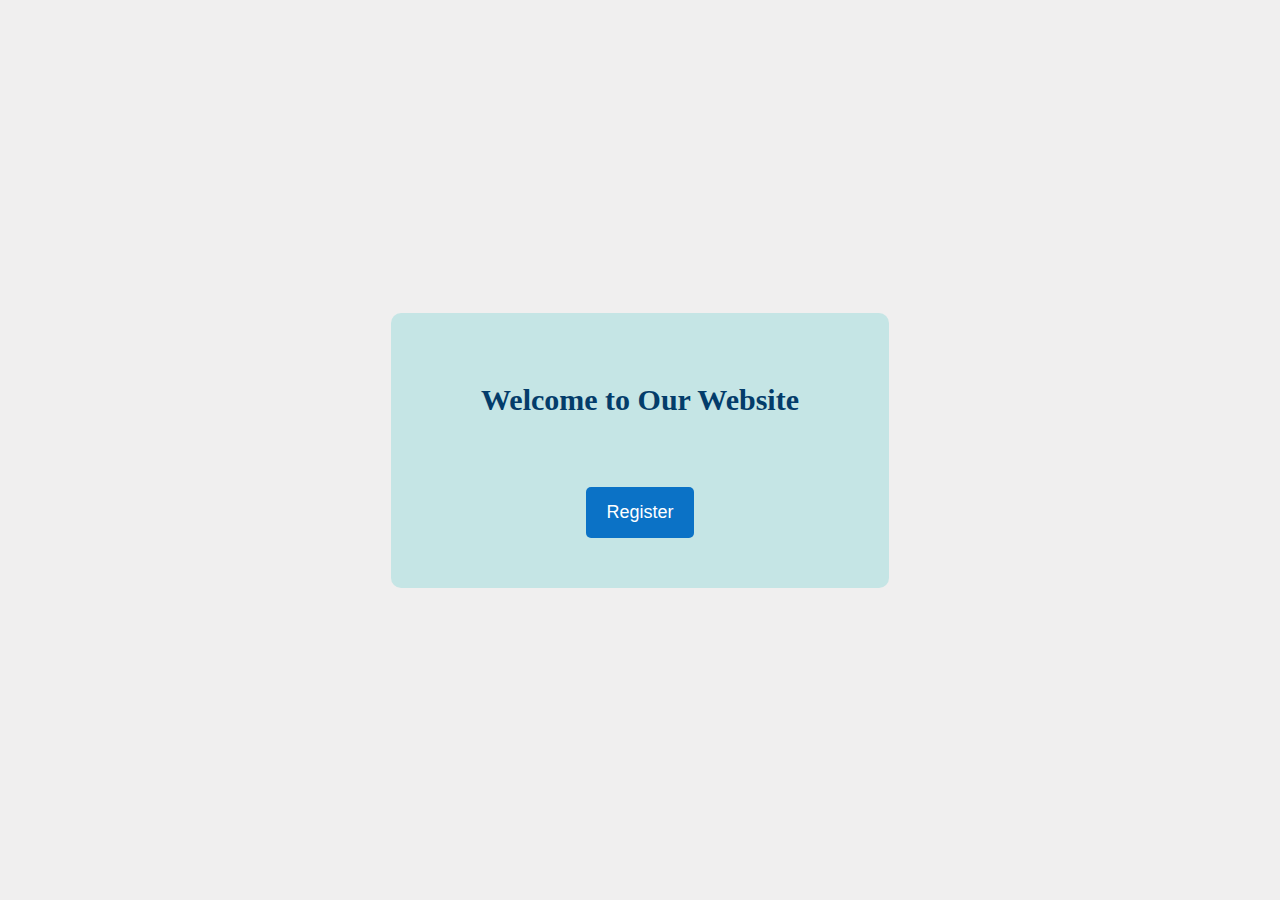
<file: index.html>
<!DOCTYPE html>
<html lang="en">
<head>
    <meta charset="UTF-8">
    <meta name="viewport" content="width=device-width, initial-scale=1.0">
    <title>Welcome Page</title>
    <link rel="stylesheet" href="./style.css">
</head>
<body>
    <div class="container">
        <h1>Welcome to Our Website</h1>
        <button id="registerBtn">Register</button>
    </div>

    <script src="./main.js"></script>
</body>
</html>
</file>
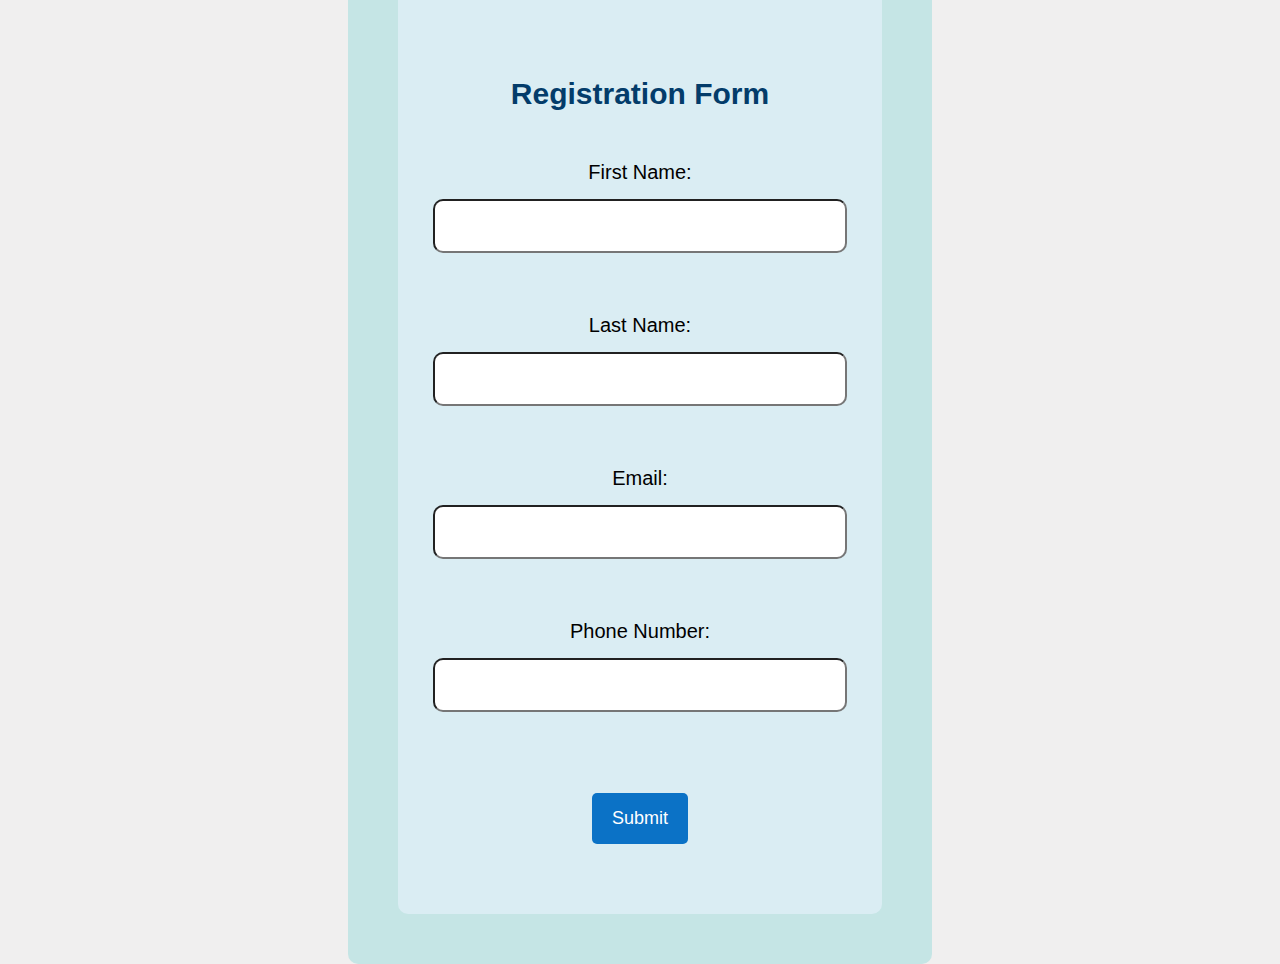
<file: Registration.html>
<!DOCTYPE html>
<html lang="en">
<head>
    <meta charset="UTF-8">
    <meta name="viewport" content="width=device-width, initial-scale=1.0">
    <title>Registration Page</title>
    <link rel="stylesheet" href="./style.css">
</head>
<body>
    <div class="container">
        
        <form id="registrationForm">
            <h1>Registration Form</h1>
            <label for="firstName">First Name:</label>
            <input type="text" id="firstName" required><br><br>
            <label for="lastName">Last Name:</label>
            <input type="text" id="lastName" required><br><br>
            <label for="email">Email:</label>
            <input type="email" id="email" required><br><br>
            <label for="phone">Phone Number:</label>
            <input type="tel" id="phone" required><br><br>
            <button type="submit">Submit</button>
        </form>
    </div>

    <script>
        document.getElementById("registrationForm").addEventListener("submit", function(event) {
            event.preventDefault();

            const firstName = document.getElementById("firstName").value;
            const lastName = document.getElementById("lastName").value;
            const email = document.getElementById("email").value;
            const phone = document.getElementById("phone").value;

            const userData = {
                firstName: firstName,
                lastName: lastName,
                email: email,
                phone: phone
            };

            localStorage.setItem("userData", JSON.stringify(userData));
            window.location.href = "./summary.html";
        });
    </script>
</body>
</html>
</file>
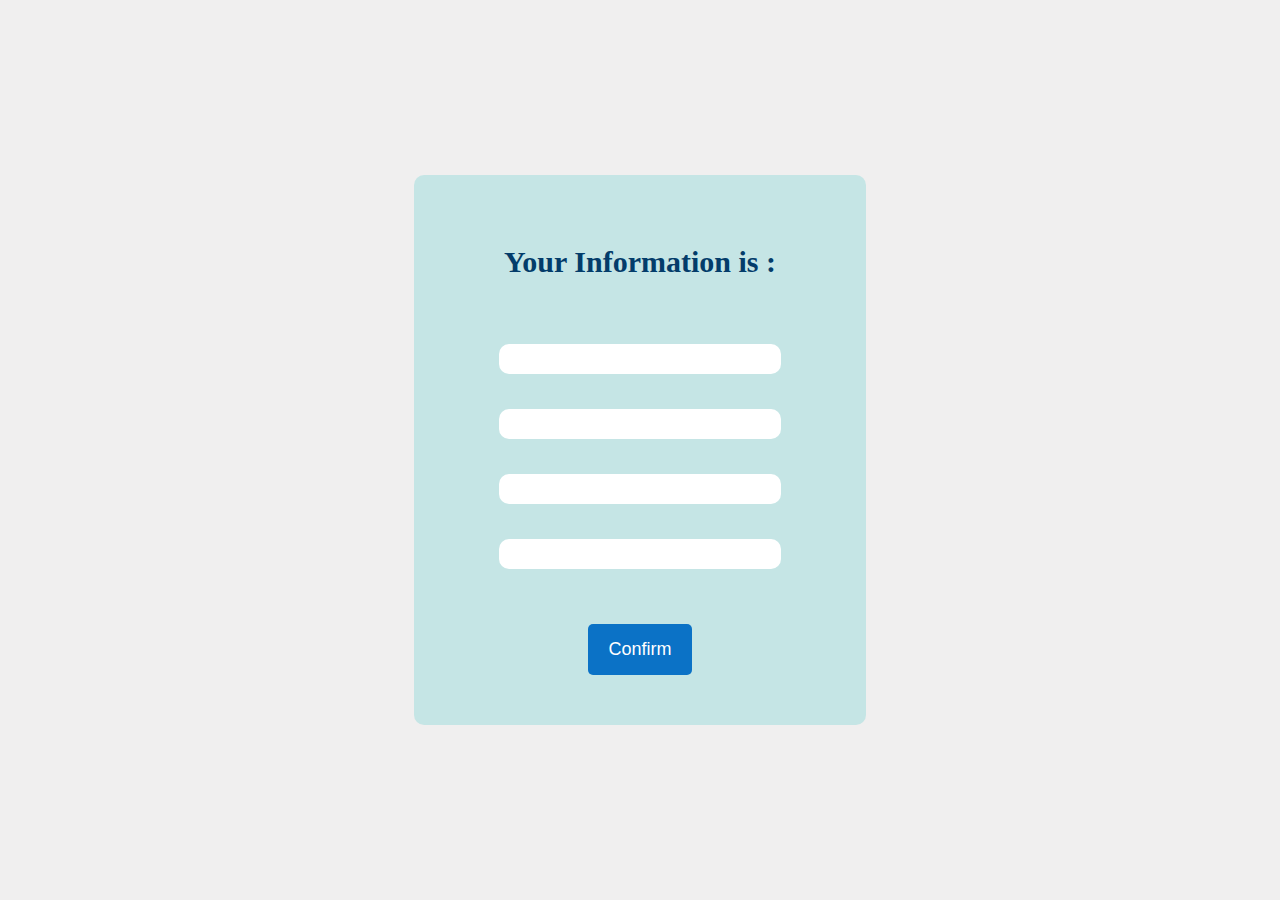
<file: summary.html>
<!DOCTYPE html>
<html lang="en">
<head>
    <meta charset="UTF-8">
    <meta name="viewport" content="width=device-width, initial-scale=1.0">
    <title>Summary Page</title>
    <link rel="stylesheet" href="./style.css">
</head>
<body>
    <div class="container" id="summaryContainer">
        <h1>Your Information is :</h1>
        <p id="firstName"></p>
        <p id="lastName"></p>
        <p id="email"></p>
        <p id="phone"></p>
        <button id="congratulationsBtn">Confirm</button>
    </div>

    <div class="container" id="congratulationsContainer" style="display: none;">
        <h1>Congratulations</h1>
        <button id="backToWelcomeBtn">Back to Welcome Page</button>
    </div>

    <script>
        const userData = JSON.parse(localStorage.getItem("userData"));

        document.getElementById("firstName").textContent = "First Name: " + userData.firstName;
        document.getElementById("lastName").textContent = "Last Name: " + userData.lastName;
        document.getElementById("email").textContent = "Email: " + userData.email;
        document.getElementById("phone").textContent = "Phone Number: " + userData.phone;

        document.getElementById("congratulationsBtn").addEventListener("click", function() {
            document.getElementById("summaryContainer").style.display = "none";
            document.getElementById("congratulationsContainer").style.display = "block";
        });

        document.getElementById("backToWelcomeBtn").addEventListener("click", function() {
            localStorage.removeItem("userData");
            window.location.href = "./index.html";
        });
    </script>
</body>
</html>
</file>
<file: style.css>
body, html {
    margin: 0;
    padding: 0;
    font-family:'Times New Roman', Times, serif;
    height: 100%;
    display: flex;
    justify-content: center;
    align-items: center;
    background-color: #f0efef;
}

.container {
    text-align: center;
    font-size: 20px;
    background-color: rgb(197, 229, 229);
    padding: 50px;
    border-radius: 10px;
}

button {
    padding: 15px 20px;
    font-size: 18px;
    background-color: #0b72c6;
    color: white;
    border: none;
    border-radius: 5px;
    cursor: pointer;
    margin-top: 20px;
}

button:hover {
    background-color: #166bb0;
}

form{
    margin: 0;
    padding:70px 20px;
    font-family: Arial, sans-serif;
    height: 100%;
    display: flex;
    flex-direction: column;
    justify-content: center;
    align-items: center;
    background-color: #daedf3;
    border-radius: 10px;
}
input{
    margin: 15px;
    height: 40px;
    width: 400px;
    border-radius: 10px;
    font-size: 18px;
    color: rgb(67, 67, 67);
    padding: 5px;
}
input:focus{
    outline: none;
}
h1{
    margin:10px 20px 20px;
    padding:10px 20px 30px;
    font-size: 30px;
    color: #033c6a;
}
p{
    font-size: 22px;
    color: #033c6a;
    text-align: left;
    background-color: rgb(255, 255, 255);
    padding: 15px;
    border-radius: 10px;
    margin: 35px;
}
</file>
